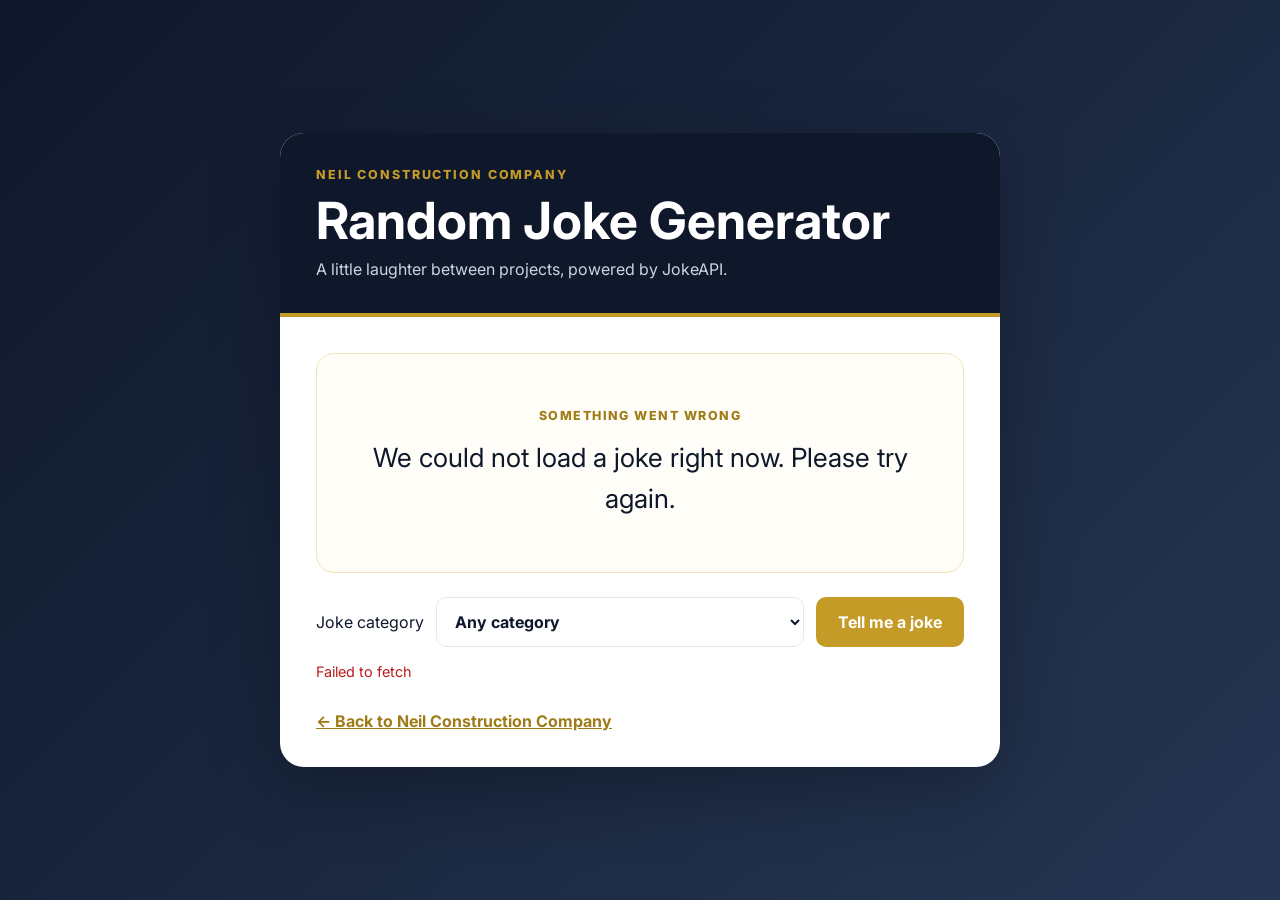
<file: joke-generator.html>
<!DOCTYPE html>
<html lang="en">
<head>
  <meta charset="UTF-8">
  <meta name="viewport" content="width=device-width, initial-scale=1.0">
  <meta name="description" content="Random joke generator powered by JokeAPI.">
  <title>Random Joke Generator | Neil Construction Company</title>
  <link rel="preconnect" href="https://fonts.googleapis.com">
  <link rel="preconnect" href="https://fonts.gstatic.com" crossorigin>
  <link href="https://fonts.googleapis.com/css2?family=Inter:wght@400;600;700;800;900&display=swap" rel="stylesheet">
  <style>
    :root {
      --navy: #0f172a;
      --navy-light: #1e293b;
      --gold: #c59b27;
      --gold-dark: #9f7c17;
      --cream: #fffdf7;
      --muted: #64748b;
      --white: #ffffff;
      --border: #e2e8f0;
    }

    * { box-sizing: border-box; margin: 0; padding: 0; }
    body {
      min-height: 100vh;
      display: grid;
      place-items: center;
      padding: 24px;
      background: linear-gradient(135deg, var(--navy), #253653);
      color: var(--navy);
      font-family: "Inter", "Segoe UI", Arial, sans-serif;
    }

    .joke-shell {
      width: min(720px, 100%);
      background: var(--white);
      border-radius: 24px;
      overflow: hidden;
      box-shadow: 0 24px 70px rgba(0, 0, 0, .25);
    }

    .joke-header {
      padding: 34px 36px;
      color: var(--white);
      background: var(--navy);
      border-bottom: 4px solid var(--gold);
    }

    .brand {
      color: var(--gold);
      font-size: .78rem;
      font-weight: 800;
      letter-spacing: .15em;
      text-transform: uppercase;
      margin-bottom: 12px;
    }

    h1 { font-size: clamp(2rem, 5vw, 3.2rem); line-height: 1.05; }
    .subtitle { color: #cbd5e1; margin-top: 12px; }

    .joke-content { padding: 36px; }

    .joke-card {
      min-height: 220px;
      display: grid;
      place-items: center;
      padding: 30px;
      text-align: center;
      background: var(--cream);
      border: 1px solid #f1e5bb;
      border-radius: 18px;
    }

    .joke-text {
      font-size: clamp(1.2rem, 3vw, 1.65rem);
      line-height: 1.55;
      white-space: pre-line;
    }

    .joke-type {
      color: var(--gold-dark);
      font-size: .78rem;
      font-weight: 800;
      letter-spacing: .12em;
      text-transform: uppercase;
      margin-bottom: 14px;
    }

    .controls {
      display: flex;
      gap: 12px;
      align-items: center;
      margin-top: 24px;
    }

    select, button {
      min-height: 50px;
      border-radius: 10px;
      font: inherit;
      font-weight: 700;
    }

    select {
      flex: 1;
      padding: 0 14px;
      color: var(--navy);
      background: var(--white);
      border: 1px solid var(--border);
    }

    button {
      padding: 0 22px;
      color: var(--white);
      background: var(--gold);
      border: 0;
      cursor: pointer;
      transition: background .2s ease, transform .2s ease;
    }

    button:hover:not(:disabled), button:focus-visible:not(:disabled) {
      background: var(--gold-dark);
      transform: translateY(-1px);
    }

    button:disabled { cursor: wait; opacity: .65; }
    .status { min-height: 24px; margin-top: 16px; color: var(--muted); font-size: .9rem; }
    .error { color: #b91c1c; }

    .back-link {
      display: inline-block;
      margin-top: 24px;
      color: var(--gold-dark);
      font-weight: 700;
    }

    @media (max-width: 560px) {
      .joke-header, .joke-content { padding: 26px 20px; }
      .controls { align-items: stretch; flex-direction: column; }
      select, button { width: 100%; }
    }
  </style>
</head>
<body>
  <main class="joke-shell">
    <header class="joke-header">
      <div class="brand">Neil Construction Company</div>
      <h1>Random Joke Generator</h1>
      <p class="subtitle">A little laughter between projects, powered by JokeAPI.</p>
    </header>

    <section class="joke-content" aria-live="polite">
      <div class="joke-card">
        <div>
          <div id="jokeType" class="joke-type">Ready for a joke?</div>
          <p id="jokeText" class="joke-text">Click the button to load a random joke.</p>
        </div>
      </div>

      <div class="controls">
        <label class="sr-only" for="category">Joke category</label>
        <select id="category">
          <option value="Any">Any category</option>
          <option value="Programming">Programming</option>
          <option value="Misc">Miscellaneous</option>
          <option value="Pun">Puns</option>
          <option value="Spooky">Spooky</option>
          <option value="Christmas">Christmas</option>
        </select>
        <button id="jokeButton" type="button">Tell me a joke</button>
      </div>

      <p id="status" class="status" role="status"></p>
      <a class="back-link" href="index.html">← Back to Neil Construction Company</a>
    </section>
  </main>

  <script src="joke-generator.js"></script>
</body>
</html>
</file>
